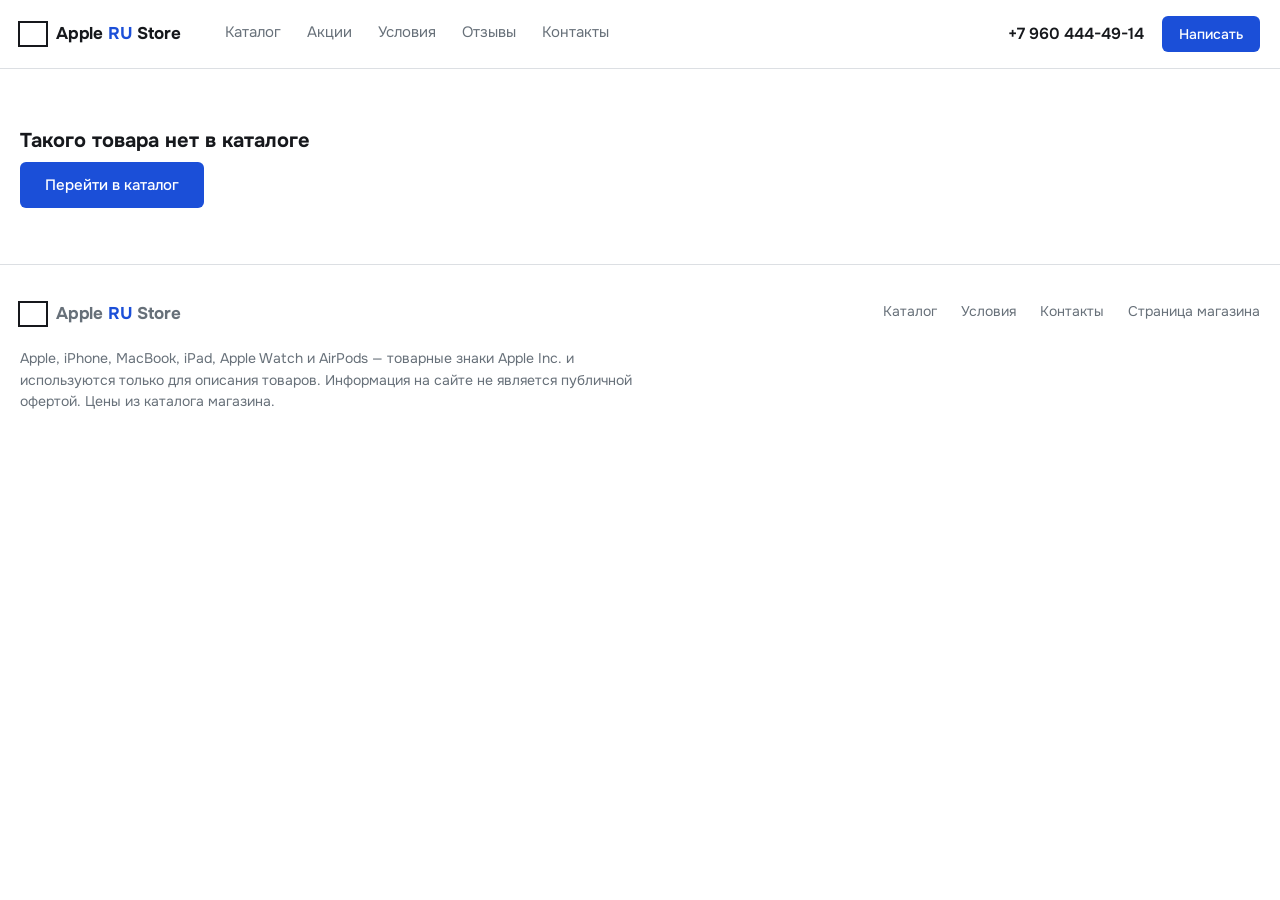
<file: product.html>
<!doctype html>
<html lang="ru">
<head>
<meta charset="utf-8">
<meta name="viewport" content="width=device-width,initial-scale=1">
<title>Товар — Apple RU Store</title>
<meta name="description" content="Карточка товара Apple RU Store: цена, варианты, характеристики и связь с продавцом.">
<meta name="theme-color" content="#ffffff">
<link rel="icon" href="data:image/svg+xml,%3Csvg xmlns='http://www.w3.org/2000/svg' viewBox='0 0 32 32'%3E%3Crect width='32' height='32' rx='6' fill='%2316181c'/%3E%3Cpath d='M11 9H8v14h3M21 9h3v14h-3' fill='none' stroke='%23fff' stroke-width='2.4'/%3E%3C/svg%3E">
<link rel="preconnect" href="https://fonts.googleapis.com">
<link rel="preconnect" href="https://fonts.gstatic.com" crossorigin>
<link rel="preconnect" href="https://avatars.mds.yandex.net" crossorigin>
<link rel="stylesheet" href="https://fonts.googleapis.com/css2?family=Onest:wght@400;500;600;700&display=swap&subset=cyrillic">
<link rel="stylesheet" href="style.css">
</head>
<body class="pp">
<a class="skip" href="#app">К товару</a>
<header class="top">
<div class="wrap top__in">
<a class="logo" href="./" aria-label="Apple RU Store — на главную"><i></i><b>Apple <span>RU</span> Store</b></a>
<nav class="menu" aria-label="Основное меню">
<a href="./#catalog">Каталог</a>
<a href="./#offers">Акции</a>
<a href="./#buy">Условия</a>
<a href="./#reviews">Отзывы</a>
<a href="./#contacts">Контакты</a>
</nav>
<div class="top__r">
<a class="top__tel" href="tel:+79604444914">+7 960 444-49-14</a>
<a class="btn btn--ac btn--sm" data-wa href="https://wa.me/79604444914" target="_blank" rel="noopener">Написать</a>
</div>
<button class="burger" type="button" aria-label="Открыть меню" aria-expanded="false" aria-controls="mnav"><svg viewBox="0 0 24 24" fill="none" stroke="currentColor" stroke-width="1.8"><path d="M4 7h16M4 12h16M4 17h16"/></svg></button>
</div>
<nav class="mnav" id="mnav" aria-label="Мобильное меню">
<a href="./#catalog">Каталог</a>
<a href="./#offers">Акции</a>
<a href="./#buy">Условия покупки</a>
<a href="./#reviews">Отзывы</a>
<a href="./#contacts">Контакты</a>
<a class="btn btn--ac" data-wa href="https://wa.me/79604444914" target="_blank" rel="noopener">Написать в WhatsApp</a>
</nav>
</header>
<main class="wrap" id="app"><p class="empty">Загрузка…</p></main>
<footer class="foot">
<div class="wrap foot__in">
<div>
<a class="logo" href="./"><i></i><b>Apple <span>RU</span> Store</b></a>
<p>Apple, iPhone, MacBook, iPad, Apple Watch и AirPods — товарные знаки Apple Inc. и используются только для описания товаров. Информация на сайте не является публичной офертой. Цены из каталога магазина.</p>
</div>
<nav aria-label="Подвал"><a href="./#catalog">Каталог</a><a href="./#buy">Условия</a><a href="./#contacts">Контакты</a><a href="https://apple-rustore.clients.site" target="_blank" rel="noopener">Страница магазина</a></nav>
</div>
</footer>
<div class="mbar"><a class="btn btn--ac" data-wa href="https://wa.me/79604444914" target="_blank" rel="noopener">Уточнить наличие</a><a class="btn btn--line" href="tel:+79604444914">Позвонить</a></div>
<script src="catalog.js"></script>
<script src="app.js"></script>
</body>
</html>
</file>
<file: style.css>
:root{--bg:#fff;--g1:#f5f6f7;--g2:#eceef0;--line:#dcdfe3;--mute:#677079;--ink:#16181c;--ac:#1b4fd8;--ach:#153fb0;--acs:#e8eefc;--ok:#1c7a46;--w:1280px}
*{box-sizing:border-box;margin:0;padding:0}
html{scroll-behavior:smooth;scroll-padding-top:76px}
body{font:400 16px/1.55 "Onest",system-ui,sans-serif;color:var(--ink);background:var(--bg);-webkit-font-smoothing:antialiased}
img{display:block;max-width:100%}
a{color:inherit}
button,input,select{font:inherit;color:inherit}
h1,h2,h3{line-height:1.12;letter-spacing:-.018em;font-weight:600}
.wrap{width:min(var(--w),100% - 40px);margin-inline:auto}
.skip{position:absolute;left:-999px;top:8px;background:var(--ink);color:#fff;padding:8px 14px;z-index:99}
.skip:focus{left:8px}
:focus-visible{outline:3px solid var(--ac);outline-offset:2px}
.btn{display:inline-flex;align-items:center;justify-content:center;gap:8px;padding:13px 24px;font-weight:500;font-size:15px;line-height:1.2;text-decoration:none;border:1.5px solid transparent;border-radius:6px;cursor:pointer;background:none;transition:background .15s,border-color .15s,color .15s}
.btn--ac{background:var(--ac);color:#fff}
.btn--ac:hover{background:var(--ach)}
.btn--line{border-color:var(--ink)}
.btn--line:hover{background:var(--ink);color:#fff}
.btn--soft{background:var(--g1);border-color:var(--line)}
.btn--soft:hover{border-color:var(--ink)}
.btn--sm{padding:9px 16px;font-size:14px}
.top{position:sticky;top:0;z-index:30;background:rgba(255,255,255,.97);border-bottom:1px solid var(--line)}
.top__in{display:flex;align-items:center;gap:32px;height:68px}
.logo{display:inline-flex;align-items:center;gap:10px;text-decoration:none;font-weight:700;font-size:17px;letter-spacing:-.01em;white-space:nowrap}
.logo i{display:block;width:26px;height:26px;border:2px solid var(--ink);border-width:2px 0;position:relative}
.logo i::before,.logo i::after{content:"";position:absolute;top:-2px;bottom:-2px;width:7px;border:2px solid var(--ink)}
.logo i::before{left:-2px;border-right:0}
.logo i::after{right:-2px;border-left:0}
.logo b{font-weight:700}
.logo span{color:var(--ac)}
.menu{display:flex;gap:26px;margin-left:12px}
.menu a{text-decoration:none;font-size:15px;color:var(--mute);padding:6px 0;border-bottom:2px solid transparent}
.menu a:hover{color:var(--ink);border-color:var(--ac)}
.top__r{display:flex;align-items:center;gap:18px;margin-left:auto}
.top__tel{font-weight:600;text-decoration:none;white-space:nowrap}
.top__tel:hover{color:var(--ac)}
.burger{display:none;width:44px;height:44px;border:1.5px solid var(--line);background:#fff;border-radius:6px;cursor:pointer;margin-left:auto}
.burger svg{width:22px;height:22px;margin:auto;display:block}
.mnav{display:none}
.hero{padding:56px 0 72px}
.hero__grid{display:grid;grid-template-columns:minmax(0,5fr) minmax(0,6fr);gap:64px;align-items:center}
.eyebrow{font-size:14px;color:var(--mute);margin-bottom:20px}
.eyebrow b{color:var(--ink);font-weight:500}
.hero h1{font-size:clamp(34px,4.2vw,56px);font-weight:600;margin-bottom:20px}
.hero__lead{font-size:18px;color:var(--mute);max-width:29em;margin-bottom:32px}
.hero__cta{display:flex;flex-wrap:wrap;gap:12px;margin-bottom:36px}
.hero__meta{display:flex;flex-wrap:wrap;gap:12px 32px;padding-top:22px;border-top:1px solid var(--line);font-size:14px;color:var(--mute)}
.hero__meta b{display:block;font-size:20px;color:var(--ink);font-weight:600;line-height:1.2}
.hero__meta a{color:var(--mute)}
.hero__meta a:hover{color:var(--ac)}
.mosaic{display:grid;grid-template-columns:repeat(6,1fr);grid-template-rows:200px 200px 200px;gap:10px}
.tile{position:relative;background:var(--g1);border-radius:8px;overflow:hidden;text-decoration:none;display:block}
.tile img{position:absolute;inset:10px 10px 38px;width:calc(100% - 20px);height:calc(100% - 48px);object-fit:contain;transition:transform .3s}
.tile:hover img{transform:scale(1.03)}
.tile figcaption{position:absolute;left:12px;right:12px;bottom:9px;display:flex;justify-content:space-between;gap:8px;font-size:13px;line-height:1.2}
.tile figcaption b{font-weight:500}
.tile figcaption span{color:var(--mute);white-space:nowrap}
.t1{grid-column:1/3;grid-row:1/4}
.t2{grid-column:3/7;grid-row:1/2}
.t3{grid-column:3/5;grid-row:2/4}
.t4{grid-column:5/7;grid-row:2/3}
.t5{grid-column:5/7;grid-row:3/4}
.sec{padding:84px 0}
.sec--g{background:var(--g1)}
.head{display:flex;justify-content:space-between;align-items:flex-end;gap:24px;margin-bottom:36px}
.num{font-size:13px;color:var(--mute);font-variant-numeric:tabular-nums;margin-bottom:10px;display:block}
h2{font-size:clamp(28px,3.2vw,40px)}
.head p{color:var(--mute);max-width:32em}
.cats{list-style:none;border-top:1px solid var(--ink)}
.cats a{display:grid;grid-template-columns:72px minmax(0,1fr) auto auto 24px;gap:20px;align-items:center;padding:14px 0;border-bottom:1px solid var(--line);text-decoration:none;transition:background .15s,padding .15s}
.cats a:hover{background:var(--g1);padding-inline:12px}
.cats img{width:72px;height:56px;object-fit:contain}
.cats h3{font-size:22px;font-weight:500}
.cats small{font-size:14px;color:var(--mute)}
.cats .from{font-variant-numeric:tabular-nums;font-weight:500;white-space:nowrap}
.cats svg{width:20px;height:20px;color:var(--mute)}
.offers{display:grid;grid-template-columns:minmax(0,1fr);border-top:1px solid var(--ink)}
.offer{display:grid;grid-template-columns:200px minmax(0,1fr) minmax(0,1.4fr);gap:28px;padding:22px 0;border-bottom:1px solid var(--line);align-items:baseline}
.offer time{font-size:14px;color:var(--mute);font-variant-numeric:tabular-nums}
.offer h3{font-size:20px;font-weight:500}
.offer p{color:var(--mute)}
.src{margin-top:18px;font-size:14px;color:var(--mute)}
.src a{color:var(--ac)}
.facts{display:grid;grid-template-columns:repeat(2,minmax(0,1fr));gap:0 56px}
.fct{display:grid;grid-template-columns:150px minmax(0,1fr);gap:20px;padding:26px 0;border-top:1px solid var(--line);align-items:baseline}
.fct b{font-size:44px;font-weight:600;letter-spacing:-.03em;line-height:1;font-variant-numeric:tabular-nums}
.fct h3{font-size:18px;font-weight:600;margin-bottom:4px}
.fct p{color:var(--mute);font-size:15px}
.cat__top{display:grid;grid-template-columns:minmax(0,1fr) 220px;gap:16px;margin-bottom:18px}
.search{position:relative}
.search input{width:100%;height:48px;padding:0 16px 0 46px;border:1.5px solid var(--line);border-radius:6px;background:#fff}
.search input:focus{outline:0;border-color:var(--ink)}
.search svg{position:absolute;left:15px;top:14px;width:20px;height:20px;color:var(--mute)}
.sel{height:48px;padding:0 14px;border:1.5px solid var(--line);border-radius:6px;background:#fff;appearance:none;background-image:linear-gradient(45deg,transparent 50%,var(--ink) 50%),linear-gradient(135deg,var(--ink) 50%,transparent 50%);background-position:calc(100% - 20px) 21px,calc(100% - 14px) 21px;background-size:6px 6px;background-repeat:no-repeat;padding-right:36px;width:100%}
.chips{display:flex;flex-wrap:wrap;gap:8px}
.chip{border:1.5px solid var(--line);background:#fff;border-radius:999px;padding:7px 15px;font-size:14px;cursor:pointer;transition:border-color .15s,background .15s}
.chip:hover{border-color:var(--ink)}
.chip[aria-pressed=true]{background:var(--ink);border-color:var(--ink);color:#fff}
.chip small{color:var(--mute);margin-left:5px}
.chip[aria-pressed=true] small{color:#c9ced4}
.cat__body{display:grid;grid-template-columns:240px minmax(0,1fr);gap:40px;margin-top:28px;align-items:start}
.filters{position:sticky;top:88px;display:grid;gap:26px}
.filters h3{font-size:13px;font-weight:600;text-transform:uppercase;letter-spacing:.06em;color:var(--mute);margin-bottom:10px}
.range{display:grid;grid-template-columns:1fr 1fr;gap:8px}
.range input{height:42px;padding:0 12px;border:1.5px solid var(--line);border-radius:6px;width:100%;background:#fff}
.range input:focus{outline:0;border-color:var(--ink)}
.filters .reset{background:none;border:0;color:var(--ac);cursor:pointer;text-align:left;padding:0;font-size:14px}
.fbtn{display:none}
.res{display:flex;justify-content:space-between;align-items:baseline;margin-bottom:16px;font-size:14px;color:var(--mute)}
.grid{display:grid;grid-template-columns:repeat(3,minmax(0,1fr));gap:28px 20px}
.card{display:flex;flex-direction:column;text-decoration:none}
.card__img{position:relative;aspect-ratio:1/1;background:var(--g1);border-radius:8px;overflow:hidden;border:1.5px solid transparent;transition:border-color .15s}
.card:hover .card__img{border-color:var(--ink)}
.card__img img{position:absolute;inset:12%;width:76%;height:76%;object-fit:contain}
.card__tag{position:absolute;left:10px;top:10px;font-size:12px;background:#fff;border:1px solid var(--line);border-radius:4px;padding:2px 8px;color:var(--mute)}
.card__cat{font-size:13px;color:var(--mute);margin:14px 0 4px}
.card h3{font-size:18px;font-weight:500;line-height:1.25;margin-bottom:6px}
.card__v{font-size:14px;color:var(--mute);margin-bottom:10px}
.card__p{font-size:20px;font-weight:600;font-variant-numeric:tabular-nums;margin-top:auto;margin-bottom:12px}
.card__p small{font-size:14px;font-weight:400;color:var(--mute);margin-right:4px}
.card__b{display:flex;gap:8px}
.card__b .btn{flex:1;padding:10px 8px;font-size:14px}
.empty{padding:56px 0;color:var(--mute)}
.empty b{display:block;color:var(--ink);font-size:20px;margin-bottom:6px}
.buy{display:grid;grid-template-columns:minmax(0,5fr) minmax(0,7fr);gap:64px}
.buy dl{border-top:1px solid var(--ink)}
.buy dl div{display:grid;grid-template-columns:200px minmax(0,1fr);gap:24px;padding:18px 0;border-bottom:1px solid var(--line)}
.buy dt{font-weight:500}
.buy dd{color:var(--mute)}
.buy dd b{color:var(--ink);font-weight:500}
.revs{display:grid;grid-template-columns:minmax(0,4fr) minmax(0,8fr);gap:64px}
.score{font-size:88px;font-weight:600;letter-spacing:-.04em;line-height:.9;font-variant-numeric:tabular-nums}
.score small{display:block;font-size:16px;font-weight:400;color:var(--mute);letter-spacing:0;margin-top:12px;line-height:1.4}
.revs a.more{display:inline-block;margin-top:18px;color:var(--ac);font-weight:500}
.rlist{border-top:1px solid var(--ink)}
.rev{padding:22px 0;border-bottom:1px solid var(--line)}
.rev p{margin-bottom:8px;max-width:46em}
.rev cite{font-style:normal;font-size:14px;color:var(--mute)}
.faq{border-top:1px solid var(--ink);max-width:880px}
.faq details{border-bottom:1px solid var(--line)}
.faq summary{list-style:none;cursor:pointer;display:flex;justify-content:space-between;gap:20px;padding:20px 0;font-size:18px;font-weight:500}
.faq summary::-webkit-details-marker{display:none}
.faq summary::after{content:"+";font-size:24px;line-height:1;color:var(--mute);transition:transform .2s}
.faq details[open] summary::after{transform:rotate(45deg)}
.faq p{padding:0 40px 22px 0;color:var(--mute);max-width:44em}
.ct{display:grid;grid-template-columns:minmax(0,5fr) minmax(0,7fr);gap:56px;align-items:start}
.ct dl div{display:grid;grid-template-columns:130px minmax(0,1fr);gap:16px;padding:14px 0;border-top:1px solid var(--line)}
.ct dl{border-bottom:1px solid var(--line);margin-bottom:24px}
.ct dt{color:var(--mute);font-size:14px;padding-top:2px}
.ct dd a{font-weight:500;text-decoration:none}
.ct dd a:hover{color:var(--ac)}
.ct__btns{display:flex;flex-wrap:wrap;gap:10px}
.open{display:inline-flex;align-items:center;gap:6px;font-size:14px;color:var(--ok)}
.open::before{content:"";width:8px;height:8px;border-radius:50%;background:currentColor}
.open.closed{color:var(--mute)}
.map{aspect-ratio:4/3;background:var(--g2);border-radius:8px;overflow:hidden}
.map iframe{width:100%;height:100%;border:0;display:block}
.foot{border-top:1px solid var(--line);padding:36px 0 44px;font-size:14px;color:var(--mute)}
.foot__in{display:grid;grid-template-columns:minmax(0,1fr) auto;gap:24px 48px}
.foot nav{display:flex;flex-wrap:wrap;gap:8px 24px}
.foot a{text-decoration:none}
.foot a:hover{color:var(--ac)}
.foot p{max-width:46em;margin-top:14px}
.mbar{display:none}
.crumbs{font-size:14px;color:var(--mute);padding:22px 0}
.crumbs a{text-decoration:none}
.crumbs a:hover{color:var(--ac)}
.prod{display:grid;grid-template-columns:minmax(0,7fr) minmax(0,5fr);gap:56px;align-items:start;padding-bottom:64px}
.gal__main{aspect-ratio:1/1;background:var(--g1);border-radius:8px;position:relative;overflow:hidden}
.gal__main img{position:absolute;inset:8%;width:84%;height:84%;object-fit:contain}
.gal__th{display:flex;flex-wrap:wrap;gap:8px;margin-top:10px}
.gal__th button{width:72px;height:72px;border:1.5px solid var(--line);background:var(--g1);border-radius:6px;padding:6px;cursor:pointer}
.gal__th button[aria-pressed=true]{border-color:var(--ink)}
.gal__th img{width:100%;height:100%;object-fit:contain}
.prod__info h1{font-size:clamp(28px,3vw,38px);margin-bottom:14px}
.prod__price{font-size:36px;font-weight:600;font-variant-numeric:tabular-nums;letter-spacing:-.02em}
.prod__price small{font-size:16px;font-weight:400;color:var(--mute);letter-spacing:0;display:block;margin-top:2px}
.prod__note{font-size:14px;color:var(--mute);margin:10px 0 24px;padding-left:12px;border-left:3px solid var(--line)}
.opt{margin-bottom:20px}
.opt h3{font-size:13px;font-weight:600;text-transform:uppercase;letter-spacing:.06em;color:var(--mute);margin-bottom:8px}
.opt .chip{border-radius:6px;padding:9px 14px}
.opt .chip.off{opacity:.4}
.prod__cta{display:grid;gap:10px;margin:24px 0}
.prod__cta2{display:flex;flex-wrap:wrap;gap:10px}
.spec{border-top:1px solid var(--ink);margin-top:28px}
.spec div{display:grid;grid-template-columns:160px minmax(0,1fr);gap:16px;padding:11px 0;border-bottom:1px solid var(--line);font-size:15px}
.spec dt{color:var(--mute)}
.info3{display:grid;grid-template-columns:repeat(3,minmax(0,1fr));gap:0 40px;border-top:1px solid var(--ink);padding-top:22px}
.info3 h3{font-size:17px;font-weight:600;margin-bottom:6px}
.info3 p{font-size:15px;color:var(--mute)}
.rel{margin-top:64px}
.rel h2{font-size:28px;margin-bottom:24px}
.rel .grid{grid-template-columns:repeat(4,minmax(0,1fr))}
@media (max-width:1100px){
.menu{display:none}
.top__tel{display:none}
.burger{display:block}
.top__r{margin-left:auto;margin-right:12px}
.mnav{display:none;flex-direction:column;background:#fff;border-bottom:1px solid var(--line);padding:6px 20px 18px;position:sticky;top:68px;z-index:29}
.mnav.open{display:flex}
.mnav a{text-decoration:none;padding:13px 0;border-bottom:1px solid var(--line)}
.mnav .btn{margin-top:14px;border:0;color:#fff}
.hero__grid{grid-template-columns:1fr;gap:40px}
.mosaic{grid-template-rows:170px 170px 170px}
.cat__body{grid-template-columns:1fr}
.fbtn{display:inline-flex}
.filters{position:static;display:none;padding:18px;border:1.5px solid var(--line);border-radius:8px}
.filters.open{display:grid}
.grid{grid-template-columns:repeat(2,minmax(0,1fr))}
.buy,.revs,.ct,.prod{grid-template-columns:1fr;gap:40px}
.facts{grid-template-columns:1fr}
.rel .grid{grid-template-columns:repeat(2,minmax(0,1fr))}
.offer{grid-template-columns:150px minmax(0,1fr)}
.offer p{grid-column:2}
}
@media (max-width:640px){
body{font-size:15px;padding-bottom:70px}
.top__in{height:60px}
.top__r .btn{display:none}
.mnav{top:60px}
.hero{padding:28px 0 48px}
.hero__cta .btn{flex:1 1 100%}
.mosaic{grid-template-rows:140px 140px 140px;gap:8px}
.tile figcaption{font-size:12px;flex-direction:column;gap:0}
.sec{padding:56px 0}
.head{flex-direction:column;align-items:flex-start;gap:12px}
.cats a{grid-template-columns:56px minmax(0,1fr) auto;gap:14px}
.cats a small{display:none}
.cats img{width:56px;height:44px}
.cats h3{font-size:18px}
.cats svg{display:none}
.offer{grid-template-columns:1fr;gap:6px}
.offer p{grid-column:auto}
.fct{grid-template-columns:96px minmax(0,1fr);gap:14px}
.fct b{font-size:32px}
.cat__top{grid-template-columns:1fr}
.grid{gap:22px 12px}
.card h3{font-size:16px}
.card__p{font-size:18px}
.card__b{flex-direction:column}
.buy dl div{grid-template-columns:1fr;gap:4px}
.score{font-size:64px}
.ct dl div{grid-template-columns:100px minmax(0,1fr)}
.foot__in{grid-template-columns:1fr}
.mbar{display:grid;grid-template-columns:1fr 1fr;gap:8px;position:fixed;left:0;right:0;bottom:0;padding:10px 12px;background:#fff;border-top:1px solid var(--line);z-index:40}
.mbar .btn{padding:12px 6px}
.info3{grid-template-columns:1fr;gap:20px}
.spec div{grid-template-columns:120px minmax(0,1fr)}
.prod__price{font-size:30px}
}
</file>
